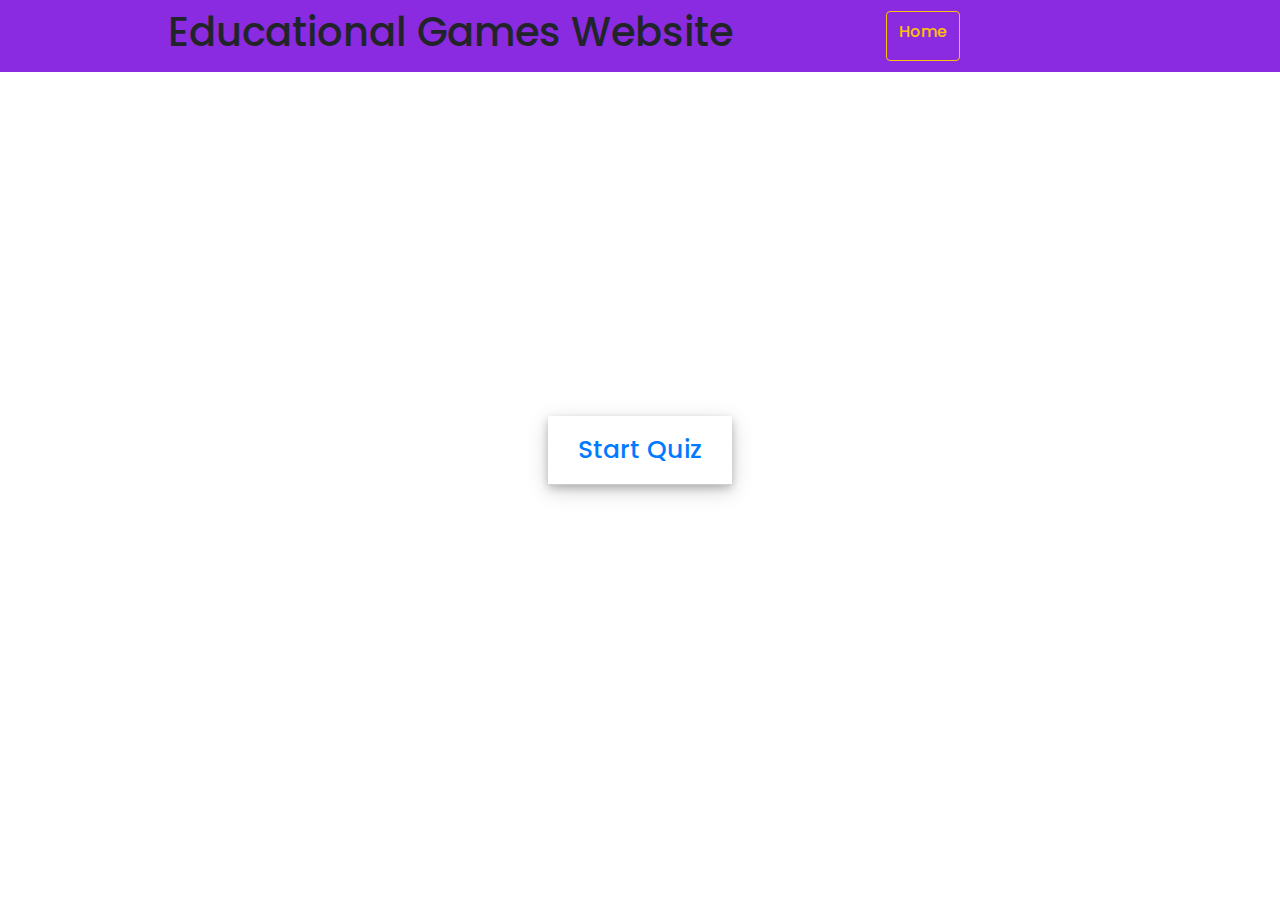
<file: education web/Quiz Application with Timer/Quiz Application with Timer/index.html>
<!DOCTYPE html>
<html lang="en">
<head>
    <meta charset="UTF-8">
    <meta name="viewport" content="width=device-width, initial-scale=1.0">
    <title>Quiz App</title>
    <link rel="stylesheet" href="style.css">
    <link rel="stylesheet" href="https://cdn.jsdelivr.net/npm/bootstrap@4.0.0/dist/css/bootstrap.min.css" integrity="sha384-Gn5384xqQ1aoWXA+058RXPxPg6fy4IWvTNh0E263XmFcJlSAwiGgFAW/dAiS6JXm" crossorigin="anonymous">
 
    <link rel="stylesheet" href="https://cdnjs.cloudflare.com/ajax/libs/font-awesome/5.15.3/css/all.min.css"/>
</head>
<style>
.navbar{
    background-color: blueviolet;
    display: flex;
    justify-content: space-evenly;
    align-items: center;
}
#home{
            height: 50px;
            display: flex; 
            justify-content: center; 
            align-items: center;
        }
        .home{
            font-size: medium;
        }
</style>
<body>
    <div class="navbar">
        <h1>Educational Games Website</h1>
        <button type="button" id="home" class="btn btn-outline-warning" ><h1 class="home">Home</h1></button>
        <a id="target0" href="C:\Users\anuvr\OneDrive\Desktop\education web\index.html"></a>
    </div>
   
    <div class="start_btn"><button>Start Quiz</button></div>

    <div class="info_box">
        <div class="info-title"><span>Some Rules of this Quiz</span></div>
        <div class="info-list">
            <div class="info">1. You will have only <span>15 seconds</span> per each question.</div>
            <div class="info">2. Once you select your answer, it can't be undone.</div>
            <div class="info">3. You can't select any option once time goes off.</div>
            <div class="info">4. You can't exit from the Quiz while you're playing.</div>
            <div class="info">5. You'll get points on the basis of your correct answers.</div>
        </div>
        <div class="buttons">
            <button class="quit">Exit Quiz</button>
            <button class="restart">Continue</button>
        </div>
    </div>

    <!-- Quiz Box -->
    <div class="quiz_box">
        <header>
            <div class="title">Quiz Application</div>
            <div class="timer">
                <div class="time_left_txt">Time Left</div>
                <div class="timer_sec">15</div>
            </div>
            <div class="time_line"></div>
        </header>
        <section>
            <div class="que_text">
                <!-- Here I've inserted question from JavaScript -->
            </div>
            <div class="option_list">
                <!-- Here I've inserted options from JavaScript -->
            </div>
        </section>

        <!-- footer of Quiz Box -->
        <footer>
            <div class="total_que">
                <!-- Here I've inserted Question Count Number from JavaScript -->
            </div>
            <button class="next_btn">Next Que</button>
        </footer>
    </div>

    <!-- Result Box -->
    <div class="result_box">
        <div class="icon">
            <i class="fas fa-crown"></i>
        </div>
        <div class="complete_text">You've completed the Quiz!</div>
        <div class="score_text">
            <!-- Here I've inserted Score Result from JavaScript -->
        </div>
        <div class="buttons">
            <button class="restart">Replay Quiz</button>
            <button class="quit">Quit Quiz</button>
        </div>
    </div>

    <!-- Inside this JavaScript file I've inserted Questions and Options only -->
    <script src="js/questions.js"></script>

    <!-- Inside this JavaScript file I've coded all Quiz Codes -->
    <script src="js/script.js"></script>

</body>
<script>
   
    document.getElementById('home').addEventListener('click', function() {
      document.getElementById('target0').click();
    });
  </script>
</html>
</file>
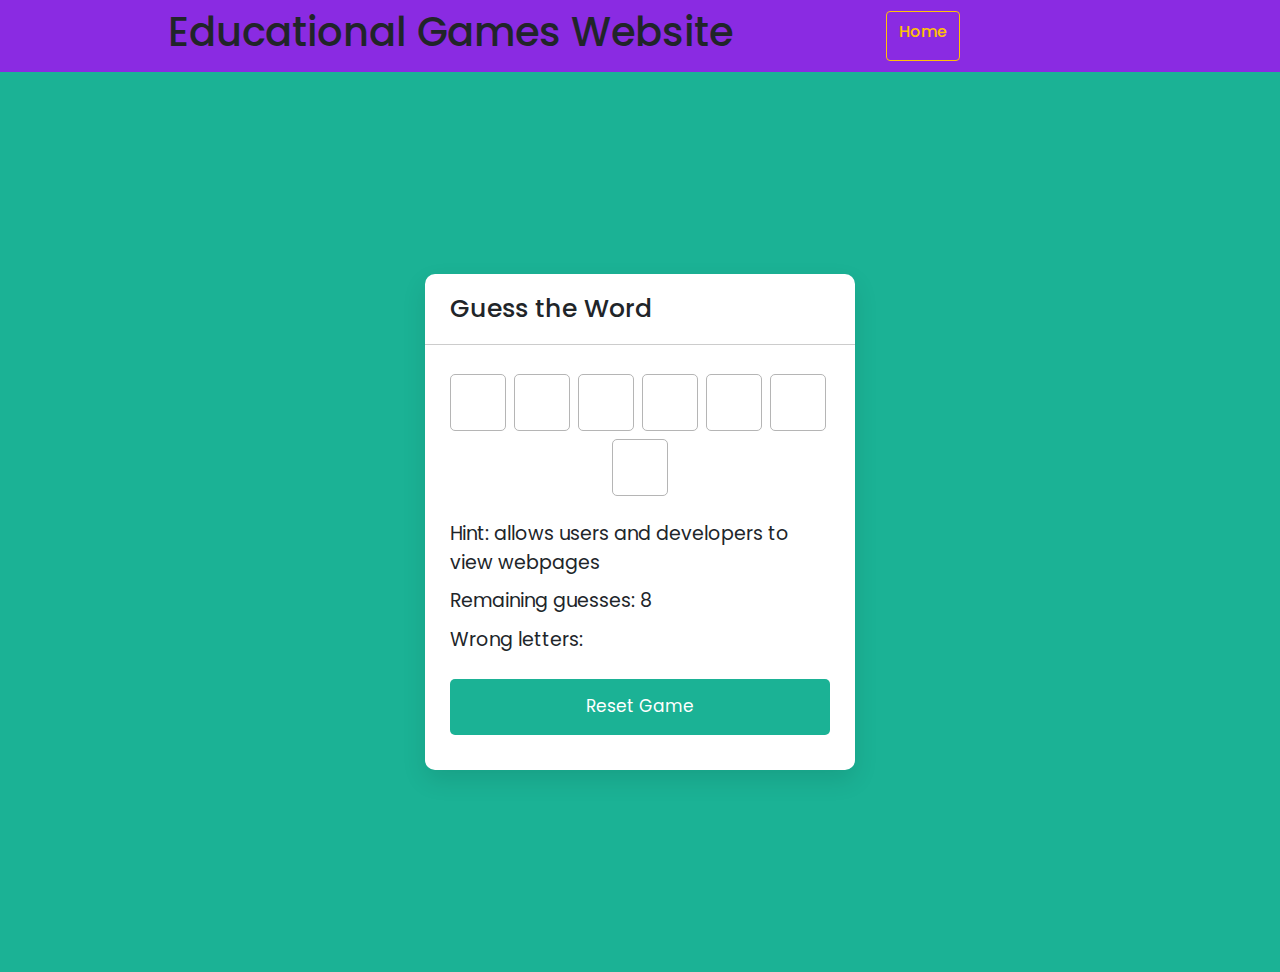
<file: education web/Word Guessing Game/Word Guessing Game/index.html>
<!DOCTYPE html>

<html lang="en" dir="ltr">
  <head>
    <meta charset="utf-8">
    <title>Guess the Word Game</title>
    <link rel="stylesheet" href="style.css">
    <meta name="viewport" content="width=device-width, initial-scale=1.0">
    <link rel="stylesheet" href="https://cdn.jsdelivr.net/npm/bootstrap@4.0.0/dist/css/bootstrap.min.css" integrity="sha384-Gn5384xqQ1aoWXA+058RXPxPg6fy4IWvTNh0E263XmFcJlSAwiGgFAW/dAiS6JXm" crossorigin="anonymous">
  </head>
  <style>  
  .navbar{
    background-color: blueviolet;
    display: flex;
    justify-content: space-evenly;
    align-items: center;
}
#home{
            height: 50px;
            display: flex; 
            justify-content: center; 
            align-items: center;
        }
        .home{
            font-size: medium;
        }
</style>
  <body>
    <div class="navbar">
      <h1>Educational Games Website</h1>
      <button type="button" id="home" class="btn btn-outline-warning" ><h1 class="home">Home</h1></button>
        <a id="target0" href="C:\Users\anuvr\OneDrive\Desktop\education web\index.html"></a>
  </div>
  <div class="main">
    <div class="wrapper">
      <h1>Guess the Word</h1>
      <div class="content">
        <input type="text" class="typing-input" maxlength="1">
        <div class="inputs"></div>
        <div class="details">
          <p class="hint">Hint: <span></span></p>
          <p class="guess-left">Remaining guesses: <span></span></p>
          <p class="wrong-letter">Wrong letters: <span></span></p>
        </div>
        <button class="reset-btn">Reset Game</button>
      </div>
    </div>
    </div>

    <script src="js/words.js"></script>
    <script src="js/script.js"></script>

  </body>
  <script>
   
    document.getElementById('home').addEventListener('click', function() {
      document.getElementById('target0').click();
    });
  </script>
</html>
</file>
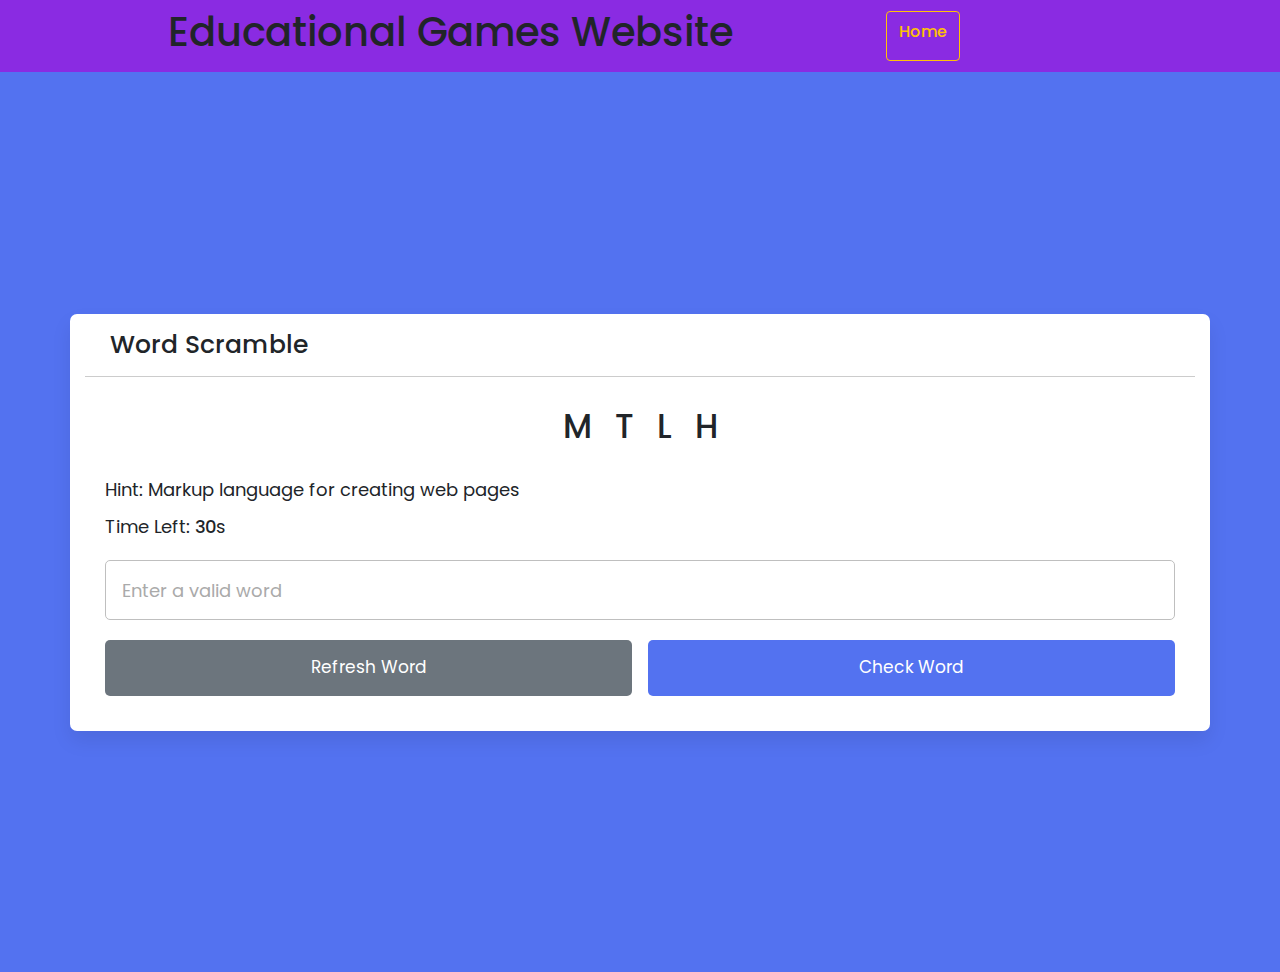
<file: education web/Word Scramble Game/Word Scramble Game/index.html>
<!DOCTYPE html>

<html lang="en" dir="ltr">
  <head>
    <meta charset="utf-8">
    <title>Word Scramble Game</title>
    <link rel="stylesheet" href="style.css">
    <meta name="viewport" content="width=device-width, initial-scale=1.0">
    <script src="js/words.js" defer></script>
    <script src="js/script.js" defer></script>
    <link rel="stylesheet" href="https://cdn.jsdelivr.net/npm/bootstrap@4.0.0/dist/css/bootstrap.min.css" integrity="sha384-Gn5384xqQ1aoWXA+058RXPxPg6fy4IWvTNh0E263XmFcJlSAwiGgFAW/dAiS6JXm" crossorigin="anonymous">
    <style>
      .navbar{
        background-color: blueviolet;
        display: flex;
    justify-content: space-evenly;
    align-items: center;
    }
    #home{
            height: 50px;
            display: flex; 
            justify-content: center; 
            align-items: center;
        }
        .home{
            font-size: medium;
        }
    </style>
   
  </head>
  
  <body>
    <div class="navbar">
      <h1>Educational Games Website</h1>
      <button type="button" id="home" class="btn btn-outline-warning" ><h1 class="home">Home</h1></button>
        <a id="target0" href="C:\Users\anuvr\OneDrive\Desktop\education web\index.html"></a>
  </div>
    <div class="main">
    <div class="container">
        <h2>Word Scramble</h2>
        <div class="content">
            <p class="word"></p>
            <div class="details">
                <p class="hint">Hint: <span></span></p>
                <p class="time">Time Left: <span><b>30</b>s</span></p>
            </div>
            <input type="text" spellcheck="false" placeholder="Enter a valid word">
            <div class="buttons">
                <button class="refresh-word">Refresh Word</button>
                <button class="check-word">Check Word</button>
            </div>
        </div>
    </div>
    </div>
  </body>
  <script>
   
    document.getElementById('home').addEventListener('click', function() {
      document.getElementById('target0').click();
    });
  </script>
</html>
</file>
<file: education web/Quiz Application with Timer/Quiz Application with Timer/style.css>
/* importing google fonts */
@import url('https://fonts.googleapis.com/css2?family=Poppins:wght@200;300;400;500;600;700&display=swap');
*{
    margin: 0;
    padding: 0;
    box-sizing: border-box;
    font-family: 'Poppins', sans-serif;
}

body{
    background-color: #007bff;
}

::selection{
    color: #fff;
    background: #007bff;
}

.start_btn,
.info_box,
.quiz_box,
.result_box{
    position: absolute;
    top: 50%;
    left: 50%;
    transform: translate(-50%, -50%);
    box-shadow: 0 4px 8px 0 rgba(0, 0, 0, 0.2), 
                0 6px 20px 0 rgba(0, 0, 0, 0.19);
}

.info_box.activeInfo,
.quiz_box.activeQuiz,
.result_box.activeResult{
    opacity: 1;
    z-index: 5;
    pointer-events: auto;
    transform: translate(-50%, -50%) scale(1);
}

.start_btn button{
    font-size: 25px;
    font-weight: 500;
    color: #007bff;
    padding: 15px 30px;
    outline: none;
    border: none;
    border-radius: 5px;
    background: #fff;
    cursor: pointer;
}

.info_box{
    width: 540px;
    background: #fff;
    border-radius: 5px;
    transform: translate(-50%, -50%) scale(0.9);
    opacity: 0;
    pointer-events: none;
    transition: all 0.3s ease;
}

.info_box .info-title{
    height: 60px;
    width: 100%;
    border-bottom: 1px solid lightgrey;
    display: flex;
    align-items: center;
    padding: 0 30px;
    border-radius: 5px 5px 0 0;
    font-size: 20px;
    font-weight: 600;
}

.info_box .info-list{
    padding: 15px 30px;
}

.info_box .info-list .info{
    margin: 5px 0;
    font-size: 17px;
}

.info_box .info-list .info span{
    font-weight: 600;
    color: #007bff;
}
.info_box .buttons{
    height: 60px;
    display: flex;
    align-items: center;
    justify-content: flex-end;
    padding: 0 30px;
    border-top: 1px solid lightgrey;
}

.info_box .buttons button{
    margin: 0 5px;
    height: 40px;
    width: 100px;
    font-size: 16px;
    font-weight: 500;
    cursor: pointer;
    border: none;
    outline: none;
    border-radius: 5px;
    border: 1px solid #007bff;
    transition: all 0.3s ease;
}

.quiz_box{
    width: 550px;
    background: #fff;
    border-radius: 5px;
    transform: translate(-50%, -50%) scale(0.9);
    opacity: 0;
    pointer-events: none;
    transition: all 0.3s ease;
}

.quiz_box header{
    position: relative;
    z-index: 2;
    height: 70px;
    padding: 0 30px;
    background: #fff;
    border-radius: 5px 5px 0 0;
    display: flex;
    align-items: center;
    justify-content: space-between;
    box-shadow: 0px 3px 5px 1px rgba(0,0,0,0.1);
}

.quiz_box header .title{
    font-size: 20px;
    font-weight: 600;
}

.quiz_box header .timer{
    color: #004085;
    background: #cce5ff;
    border: 1px solid #b8daff;
    height: 45px;
    padding: 0 8px;
    border-radius: 5px;
    display: flex;
    align-items: center;
    justify-content: space-between;
    width: 145px;
}

.quiz_box header .timer .time_left_txt{
    font-weight: 400;
    font-size: 17px;
    user-select: none;
}

.quiz_box header .timer .timer_sec{
    font-size: 18px;
    font-weight: 500;
    height: 30px;
    width: 45px;
    color: #fff;
    border-radius: 5px;
    line-height: 30px;
    text-align: center;
    background: #343a40;
    border: 1px solid #343a40;
    user-select: none;
}

.quiz_box header .time_line{
    position: absolute;
    bottom: 0px;
    left: 0px;
    height: 3px;
    background: #007bff;
}

section{
    padding: 25px 30px 20px 30px;
    background: #fff;
}

section .que_text{
    font-size: 25px;
    font-weight: 600;
}

section .option_list{
    padding: 20px 0px;
    display: block;   
}

section .option_list .option{
    background: aliceblue;
    border: 1px solid #84c5fe;
    border-radius: 5px;
    padding: 8px 15px;
    font-size: 17px;
    margin-bottom: 15px;
    cursor: pointer;
    transition: all 0.3s ease;
    display: flex;
    align-items: center;
    justify-content: space-between;
}

section .option_list .option:last-child{
    margin-bottom: 0px;
}

section .option_list .option:hover{
    color: #004085;
    background: #cce5ff;
    border: 1px solid #b8daff;
}

section .option_list .option.correct{
    color: #155724;
    background: #d4edda;
    border: 1px solid #c3e6cb;
}

section .option_list .option.incorrect{
    color: #721c24;
    background: #f8d7da;
    border: 1px solid #f5c6cb;
}

section .option_list .option.disabled{
    pointer-events: none;
}

section .option_list .option .icon{
    height: 26px;
    width: 26px;
    border: 2px solid transparent;
    border-radius: 50%;
    text-align: center;
    font-size: 13px;
    pointer-events: none;
    transition: all 0.3s ease;
    line-height: 24px;
}
.option_list .option .icon.tick{
    color: #23903c;
    border-color: #23903c;
    background: #d4edda;
}

.option_list .option .icon.cross{
    color: #a42834;
    background: #f8d7da;
    border-color: #a42834;
}

footer{
    height: 60px;
    padding: 0 30px;
    display: flex;
    align-items: center;
    justify-content: space-between;
    border-top: 1px solid lightgrey;
}

footer .total_que span{
    display: flex;
    user-select: none;
}

footer .total_que span p{
    font-weight: 500;
    padding: 0 5px;
}

footer .total_que span p:first-child{
    padding-left: 0px;
}

footer button{
    height: 40px;
    padding: 0 13px;
    font-size: 18px;
    font-weight: 400;
    cursor: pointer;
    border: none;
    outline: none;
    color: #fff;
    border-radius: 5px;
    background: #007bff;
    border: 1px solid #007bff;
    line-height: 10px;
    opacity: 0;
    pointer-events: none;
    transform: scale(0.95);
    transition: all 0.3s ease;
}

footer button:hover{
    background: #0263ca;
}

footer button.show{
    opacity: 1;
    pointer-events: auto;
    transform: scale(1);
}

.result_box{
    background: #fff;
    border-radius: 5px;
    display: flex;
    padding: 25px 30px;
    width: 450px;
    align-items: center;
    flex-direction: column;
    justify-content: center;
    transform: translate(-50%, -50%) scale(0.9);
    opacity: 0;
    pointer-events: none;
    transition: all 0.3s ease;
}

.result_box .icon{
    font-size: 100px;
    color: #007bff;
    margin-bottom: 10px;
}

.result_box .complete_text{
    font-size: 20px;
    font-weight: 500;
}

.result_box .score_text span{
    display: flex;
    margin: 10px 0;
    font-size: 18px;
    font-weight: 500;
}

.result_box .score_text span p{
    padding: 0 4px;
    font-weight: 600;
}

.result_box .buttons{
    display: flex;
    margin: 20px 0;
}

.result_box .buttons button{
    margin: 0 10px;
    height: 45px;
    padding: 0 20px;
    font-size: 18px;
    font-weight: 500;
    cursor: pointer;
    border: none;
    outline: none;
    border-radius: 5px;
    border: 1px solid #007bff;
    transition: all 0.3s ease;
}

.buttons button.restart{
    color: #fff;
    background: #007bff;
}

.buttons button.restart:hover{
    background: #0263ca;
}

.buttons button.quit{
    color: #007bff;
    background: #fff;
}

.buttons button.quit:hover{
    color: #fff;
    background: #007bff;
}
</file>
<file: education web/Word Guessing Game/Word Guessing Game/style.css>
/* Import Google font - Poppins */
@import url('https://fonts.googleapis.com/css2?family=Poppins:wght@400;500;600&display=swap');
*{
  margin: 0;
  padding: 0;
  box-sizing: border-box;
  font-family: 'Poppins', sans-serif;
}
.main{
  display: flex;
  padding: 0 10px;
  min-height: 100vh;
  align-items: center;
  justify-content: center;
  background: #1BB295;
}
.wrapper{
  width: 430px;
  background: #fff;
  border-radius: 10px;
  box-shadow: 0 10px 25px rgba(0,0,0,0.1);
  
}
.wrapper h1{
  font-size: 25px;
  font-weight: 500;
  padding: 20px 25px;
  border-bottom: 1px solid #ccc;
}
.wrapper .content{
  margin: 25px 25px 35px;
}
.content .inputs{
  display: flex;
  flex-wrap: wrap;
  justify-content: center;
}
.inputs input{
  height: 57px;
  width: 56px;
  margin: 4px;
  font-size: 24px;
  font-weight: 500;
  color: #1ba98c;
  text-align: center;
  border-radius: 5px;
  background: none;
  pointer-events: none;
  text-transform: uppercase;
  border: 1px solid #B5B5B5;
}
.typing-input {
  opacity: 0;
  z-index: -999;
  position: absolute;
  pointer-events: none;
}
.inputs input:first-child{
  margin-left: 0px;
}
.content .details{
  margin: 20px 0 25px;
}
.details p{
  font-size: 19px;
  margin-bottom: 10px;
}
.content .reset-btn{
  width: 100%;
  border: none;
  cursor: pointer;
  color: #fff;
  outline: none;
  padding: 15px 0;
  font-size: 17px;
  border-radius: 5px;
  background: #1BB295;
  transition: all 0.3s ease;
}
.content .reset-btn:hover{
  background: #18a589;
}

@media screen and (max-width: 460px) {
  .wrapper {
    width: 100%;
  }
  .wrapper h1{
    font-size: 22px;
    padding: 16px 20px;
  }
  .wrapper .content{
    margin: 25px 20px 35px;
  }
  .inputs input{
    height: 51px;
    width: 50px;
    margin: 3px;
    font-size: 22px;
  }
  .details p{
    font-size: 17px;
  }
  .content .reset-btn{
    padding: 14px 0;
    font-size: 16px;
  }
}
</file>
<file: education web/Word Scramble Game/Word Scramble Game/style.css>
/* Import Google font - Poppins */
@import url('https://fonts.googleapis.com/css2?family=Poppins:wght@400;500;600&display=swap');
*{
  margin: 0;
  padding: 0;
  box-sizing: border-box;
  font-family: 'Poppins', sans-serif;
}
.main{
  display: flex;
  padding: 0 10px;
  align-items: center;
  justify-content: center;
  min-height: 100vh;
  background: #5372F0;
}

.container{
  width: 440px;
  border-radius: 7px;
  background: #fff;
  box-shadow: 0 10px 20px rgba(0,0,0,0.08);
}
.container h2{
  font-size: 25px;
  font-weight: 500;
  padding: 16px 25px;
  border-bottom: 1px solid #ccc;
}
.container .content{
  margin: 25px 20px 35px;
}
.content .word{
  user-select: none;
  font-size: 33px;
  font-weight: 500;
  text-align: center;
  letter-spacing: 24px;
  margin-right: -24px;
  word-break: break-all;
  text-transform: uppercase;
}
.content .details{
  margin: 25px 0 20px;
}
.details p{
  font-size: 18px;
  margin-bottom: 10px;
}
.details p b{
  font-weight: 500;
}
.content input{
  width: 100%;
  height: 60px;
  outline: none;
  padding: 0 16px;
  font-size: 18px;
  border-radius: 5px;
  border: 1px solid #bfbfbf;
}
.content input:focus{
  box-shadow: 0px 2px 4px rgba(0,0,0,0.08);
}
.content input::placeholder{
  color: #aaa;
}
.content input:focus::placeholder{
  color: #bfbfbf;
}
.content .buttons{
  display: flex;
  margin-top: 20px;
  justify-content: space-between;
}
.buttons button{
  border: none;
  outline: none;
  color: #fff;
  cursor: pointer;
  padding: 15px 0;
  font-size: 17px;
  border-radius: 5px;
  width: calc(100% / 2 - 8px);
  transition: all 0.3s ease;
}
.buttons button:active{
  transform: scale(0.97);
}
.buttons .refresh-word{
  background: #6C757D;
}
.buttons .refresh-word:hover{
  background: #5f666d;
}
.buttons .check-word{
  background: #5372F0;
}
.buttons .check-word:hover{
  background: #2c52ed;
}

@media screen and (max-width: 470px) {
  .container h2{
    font-size: 22px;
    padding: 13px 20px;
  }
  .content .word{
    font-size: 30px;
    letter-spacing: 20px;
    margin-right: -20px;
  }
  .container .content{
    margin: 20px 20px 30px;
  }
  .details p{
    font-size: 16px;
    margin-bottom: 8px;
  }
  .content input{
    height: 55px;
    font-size: 17px;
  }
  .buttons button{
    padding: 14px 0;
    font-size: 16px;
    width: calc(100% / 2 - 7px);
  }
}
</file>
